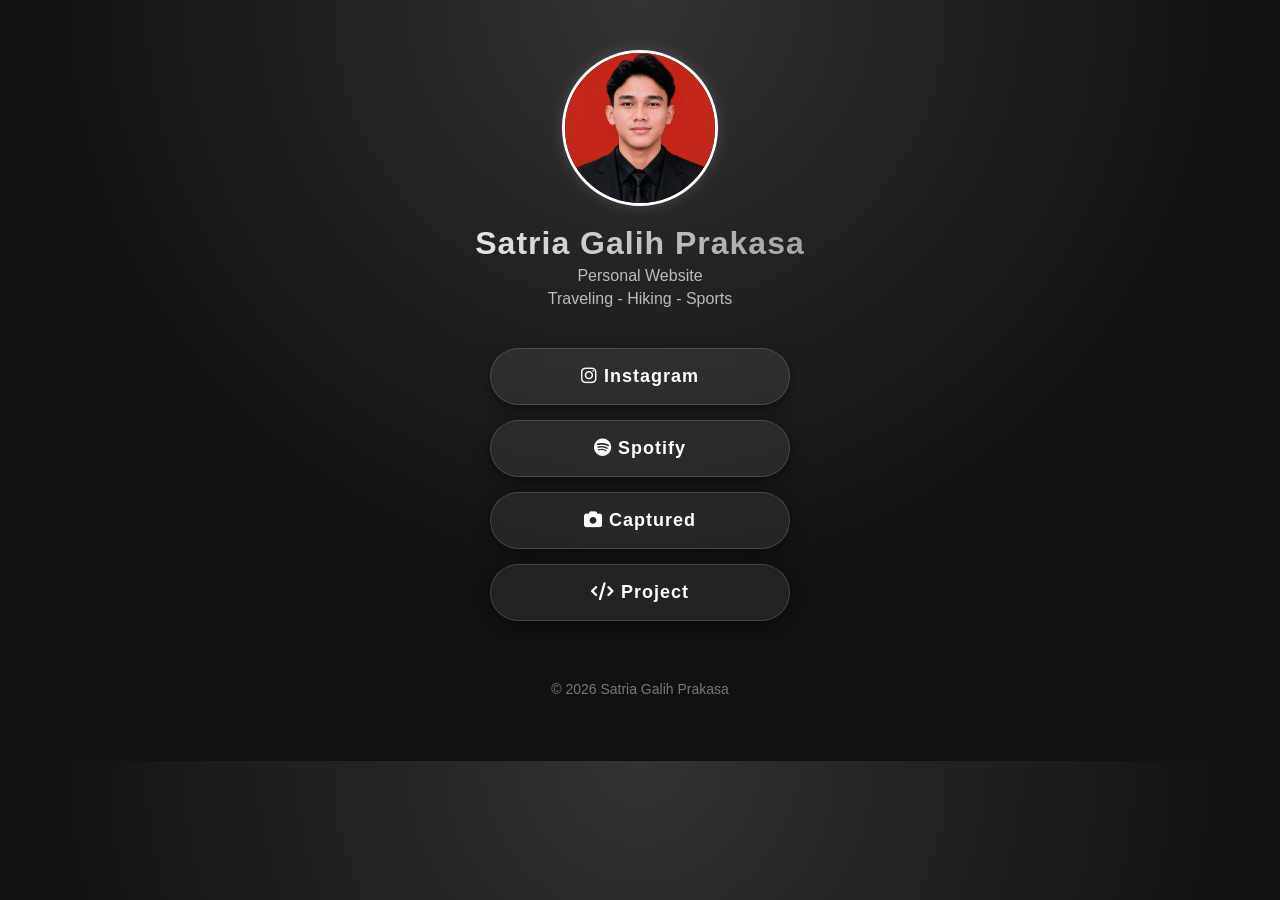
<file: index.html>
<!doctype html>
<html>
  <head>
    <meta charset="UTF-8">
    <meta name="viewport" content="width=device-width, initial-scale=1.0">
    <title>Sagara | Personal Website</title>
    <link rel="stylesheet" href="style.css" />

    <link rel="stylesheet" href="https://cdnjs.cloudflare.com/ajax/libs/font-awesome/6.5.2/css/all.min.css">
  </head>
</div>
  <body>
    <div class="container">
    <div class="Profile">
      <img src="fotogalih.jpeg" alt="Foto Satria Galih" />
      <h1>Satria Galih Prakasa</h1>
      <p>Personal Website</p>
      <p>Traveling - Hiking - Sports</p>
    </div>

    <div class="links">
      <a
        class="instagram"
        href="https://www.instagram.com/satriagalih222"
        target="_blank">
        <i class="fa-brands fa-instagram"></i> Instagram</a>
      
      

      <a
        class="spotify"
        href="https://open.spotify.com/user/312sw4dooarjzndfoh6ikxforpdy?si=On7dmJtsTdCvxg6SDGhNZg&3Acard-config%3A4Np41ZdTzx2RZgXZwNYllh" target="_blank">
        <i class="fa-brands fa-spotify"></i> Spotify</a>
        
    
    
      <a 
      class="captured"
      href="captured.html">
      <i class="fa-solid fa-camera"></i> Captured</a>

    
      <a 
      class="projects"
      href="projects.html">
      <i class="fa-solid fa-code"></i> Project</a>
    </div>

    <footer><p>© 2026 Satria Galih Prakasa</p></footer>
  </body>
</html>
</file>
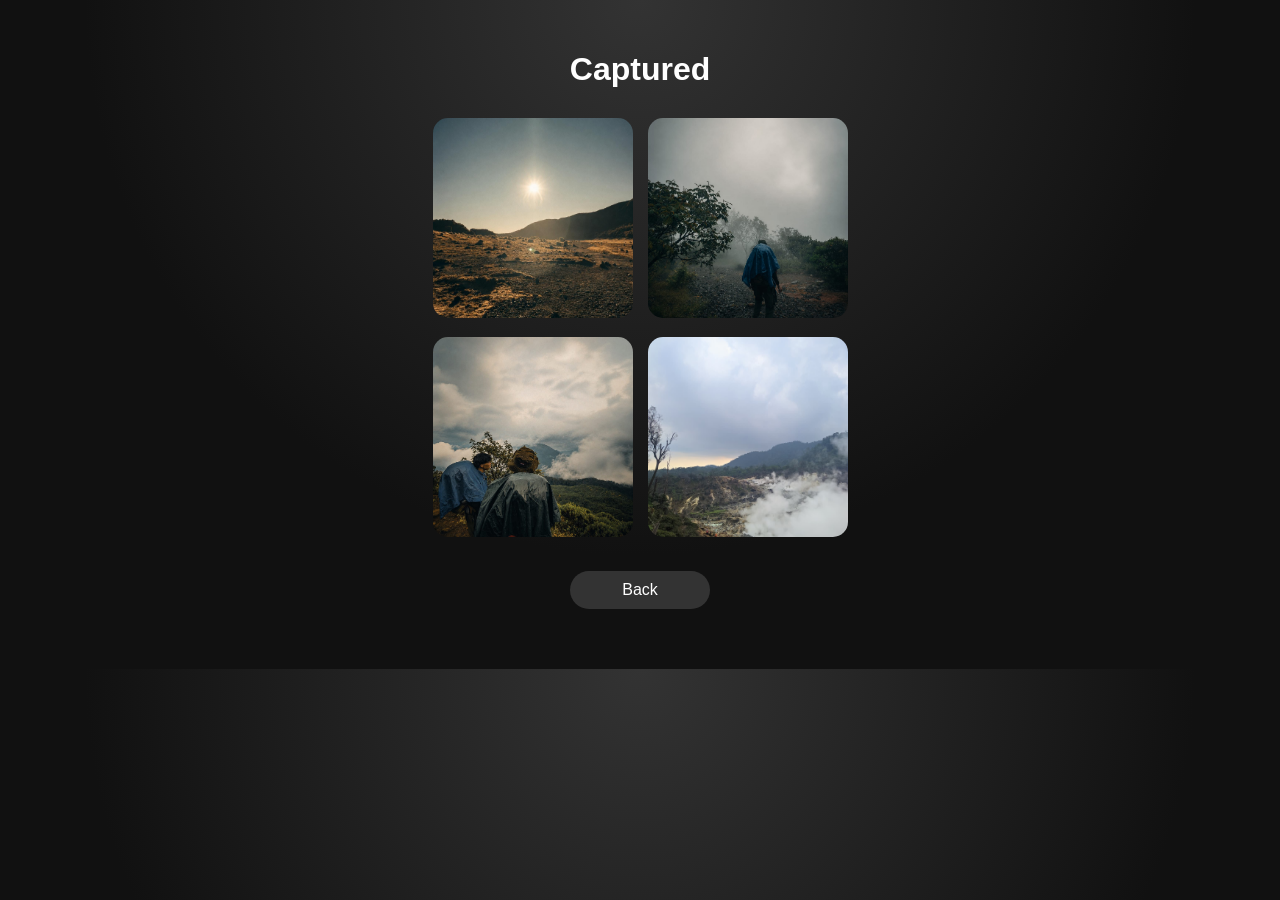
<file: captured.html>
<!DOCTYPE html>
<html lang="id"

<head>
    <meta charset="UTF-8">
    <meta name="viewport" content="width=device-width,initial-scale=1,0">
    <title>Captured | Satria Galih</title>
    <link rel="stylesheet" href="style.css">
</head>

<body>
    <h1>Captured</h1>
    <div class="photo-grid">
        <a href="captured2.jpeg">
    <img src="captured2.jpeg" alt="Captured">
        </a>

    <a href="captured1.jpeg">
        <img src="captured1.jpeg" alt="Captured">
        </a>
    
    <a href="captured3.jpeg">
        <img src="captured3.jpeg" alt="Captured">
        </a>

    <a href="captured4.jpeg">
        <img src="captured4.jpeg" alt="Captured">
    </a>    

    </div>
<a href="index.html" class="back-btn">Back</a>
</body>
</file>
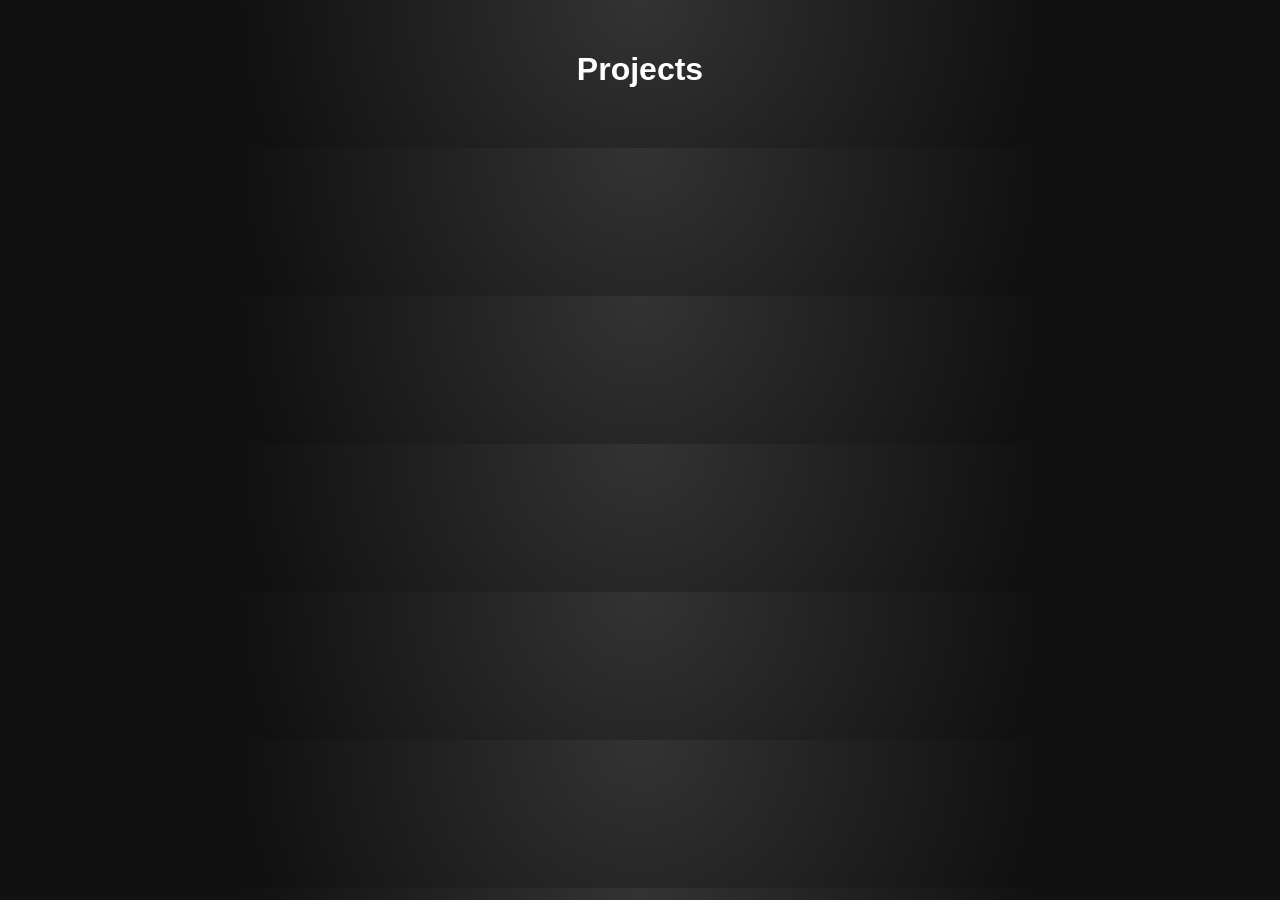
<file: projects.html>
<!DOCTYPE html>
<html lang="id"

<head>
    <meta charset="UTF-8">
    <meta name="viewport" content="width=device-width, initial-scale=1.0">
    <title>Projects | Satria Galih</title>
    <link rel="stylesheet" href="style.css">
</head>

<body>
    <h1>Projects</h1>
</body>
</file>
<file: style.css>
body {
  background: radial-gradient(circle at top, #333, #111 60%);
  color: white;
  font-family: Arial, sans-serif;
  margin: 0;
  padding: 30px 0;
}

.Profile {
  text-align: center;
  margin-top: 20px;
  margin-bottom: 40px;
}

.Profile img {
  width: 150px;
  height: 150px;
  object-fit: cover;
  border-radius: 50%;
  border: 3px solid rgb(255, 255, 255);
  box-shadow: 0 0 15px rgba(255, 255, 255, 0.15);
  transition: 0.3s;
}
.Profile img:hover {
  transform: scale(1.1);
  box-shadow: 0 0 25px rgba(255, 255, 255, 0.3);
}
.links {
  text-align: center;
  margin-top: 30px;
}

.links a {
  display: block;
  width: 250px;
  margin: 15px auto;
  padding: 15px;
  background-color: black;
  color: white;
  text-decoration: none;
  border-radius: 30px;
  transition: 0, 3s;
  box-shadow: 0 5px 15px rgb(0, 0, 0, 0.4);
  background: rgba(255, 255, 255, 0.08);
  border: 1px solid rgba(255, 255, 255, 0.15);
  backdrop-filter: blur(10px);
}
.links a:hover {
  background: rgba(255, 255, 255, 0.15);
  transform: translateY(-3px) scale(1.02);
  box-shadow: 0 8px 25px rgba(255, 255, 255, 0.12);
  border-color: rgba(255, 255, 255, 0.4);
}
.links {
  margin-top: 25px;
}

.links a {
  display: block;
  width: 100%;
  max-width: 300px;
  box-sizing: border-box;
  margin: 15px auto;
  padding: 17px;
  background-color: rgba(255, 255, 255, 0.08);
  color: white;
  text-decoration: none;
  border-radius: 30px;
  text-align: center;
  font-size: 18px;
  font-weight: bold;
  letter-spacing: 1px;
  transition: 0, 3s;
  border: 1px solid rgba(255, 255, 255, 0.15);
  backdrop-filter: blur(10px);
}

.links a:hover {
  background-color: #444;
  transform: translateY(-3px) scale(1.02);
  box-shadow: 0 8px 20px rgba(255, 255, 255, 0.15);
}

.Profile h1 {
  margin: 15px 0 5px;
  font-size: 32px;
  letter-spacing: 1px;
  background: linear-gradient(90deg, #ffffff, #888888);
  -webkit-background-clip: text;
  -webkit-text-fill-color: transparent;
}

.Profile p {
  margin: 5px 0;
  color: #bbb;
  font-size: 16px;
}

@media (max-width: 500px) {
  .links a {
    width: 80%;
  }
}

footer {
  text-align: center;
  margin-top: 60px;
  padding-bottom: 20px;
}
footer p {
  color: #777;
  font-size: 14px;
}

.links a.instagram:hover {
  background-color: #d62976;
}

.links a.spotify:hover {
  background-color: #1db954;
}

.links a.captured:hover {
  background-color: grey;
}

.links a.projects:hover {
  background-color: navy;
}

.container {
  width: 90%;
  max-width: 600px;
  margin: 0 auto;
}

.photo-grid {
  display: grid;
  grid-template-columns: repeat(2, 200px);
  gap: 15px;
  padding: 0 30px;
  justify-content: center;
}

.photo-grid img {
  width: 200px;
  height: 200px;
  object-fit: cover;
  border-radius: 15px;
  transition: 0.3s;
}

.photo-grid img:hover {
  transform: scale(1.05);
}

.back-btn {
  display: block;
  width: 120px;
  margin: 30px auto;
  padding: 10px;
  text-align: center;
  text-decoration: none;
  border-radius: 20px;
  background: #333;
  color: white;
}

@media (max-width: 600px) {
  .photo-grid {
    grid-template-columns: 200px;
  }
}

body h1 {
  text-align: center;
  margin-bottom: 30px;
}

@media (max-width: 600px) {
  body {
    width: 100%;
    min-height: 100vh;
    margin: 0;
    padding: 0;
    box-sizing: border-box;
  }
  .container {
    width: 100%;
    max-width: none;
    padding: 30px 20px;
    box-sizing: border-box;
  }
  h1 {
    font-size: 28px;
  }
  .container a {
    display: block;
    width: 100%;
    box-sizing: border-box;
  }
}

@keyframes slideUp {
  from {
    opacity: 0;
    transform: translateY(60px);
  }

  to {
    opacity: 1;
    transform: translateY(0);
  }
}

.container {
  animation: slideUp 0.8s ease-out;
}

footer {
  animation: slideUp 0.8s ease-out;
}
</file>
